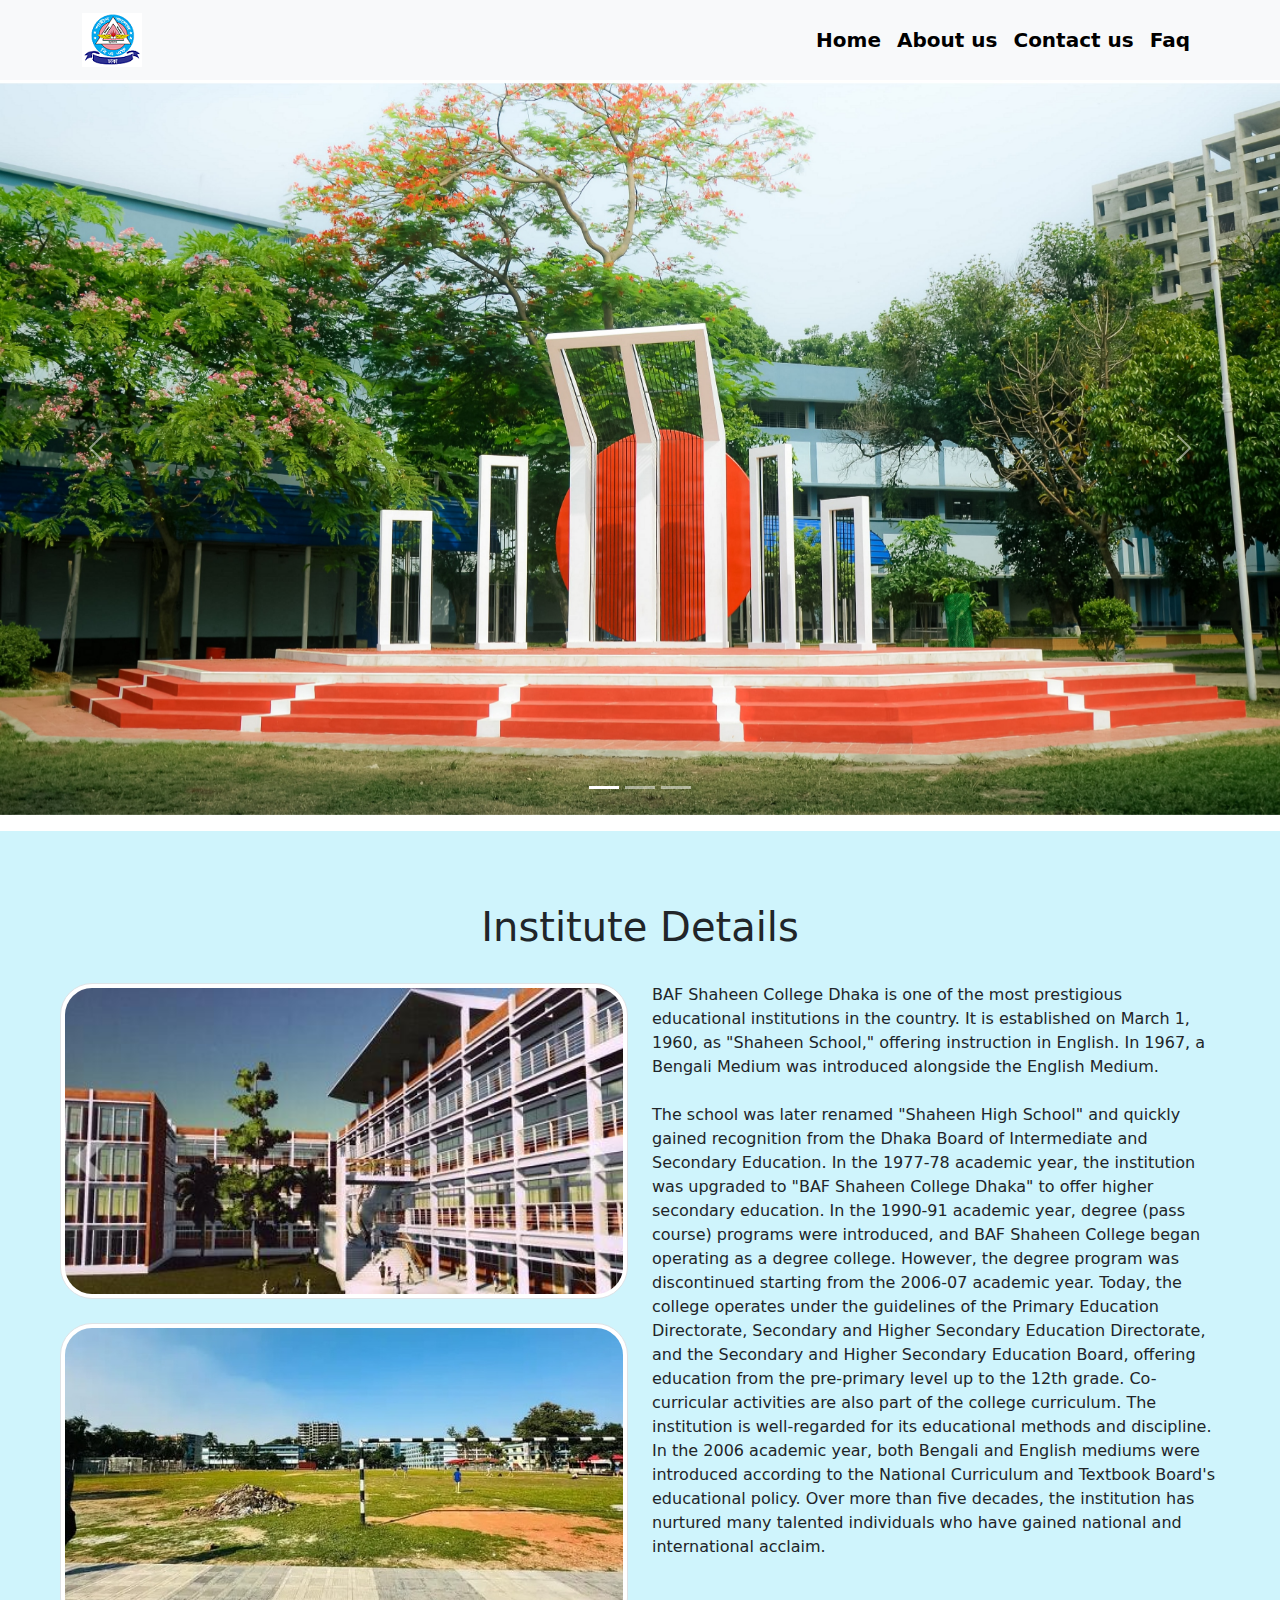
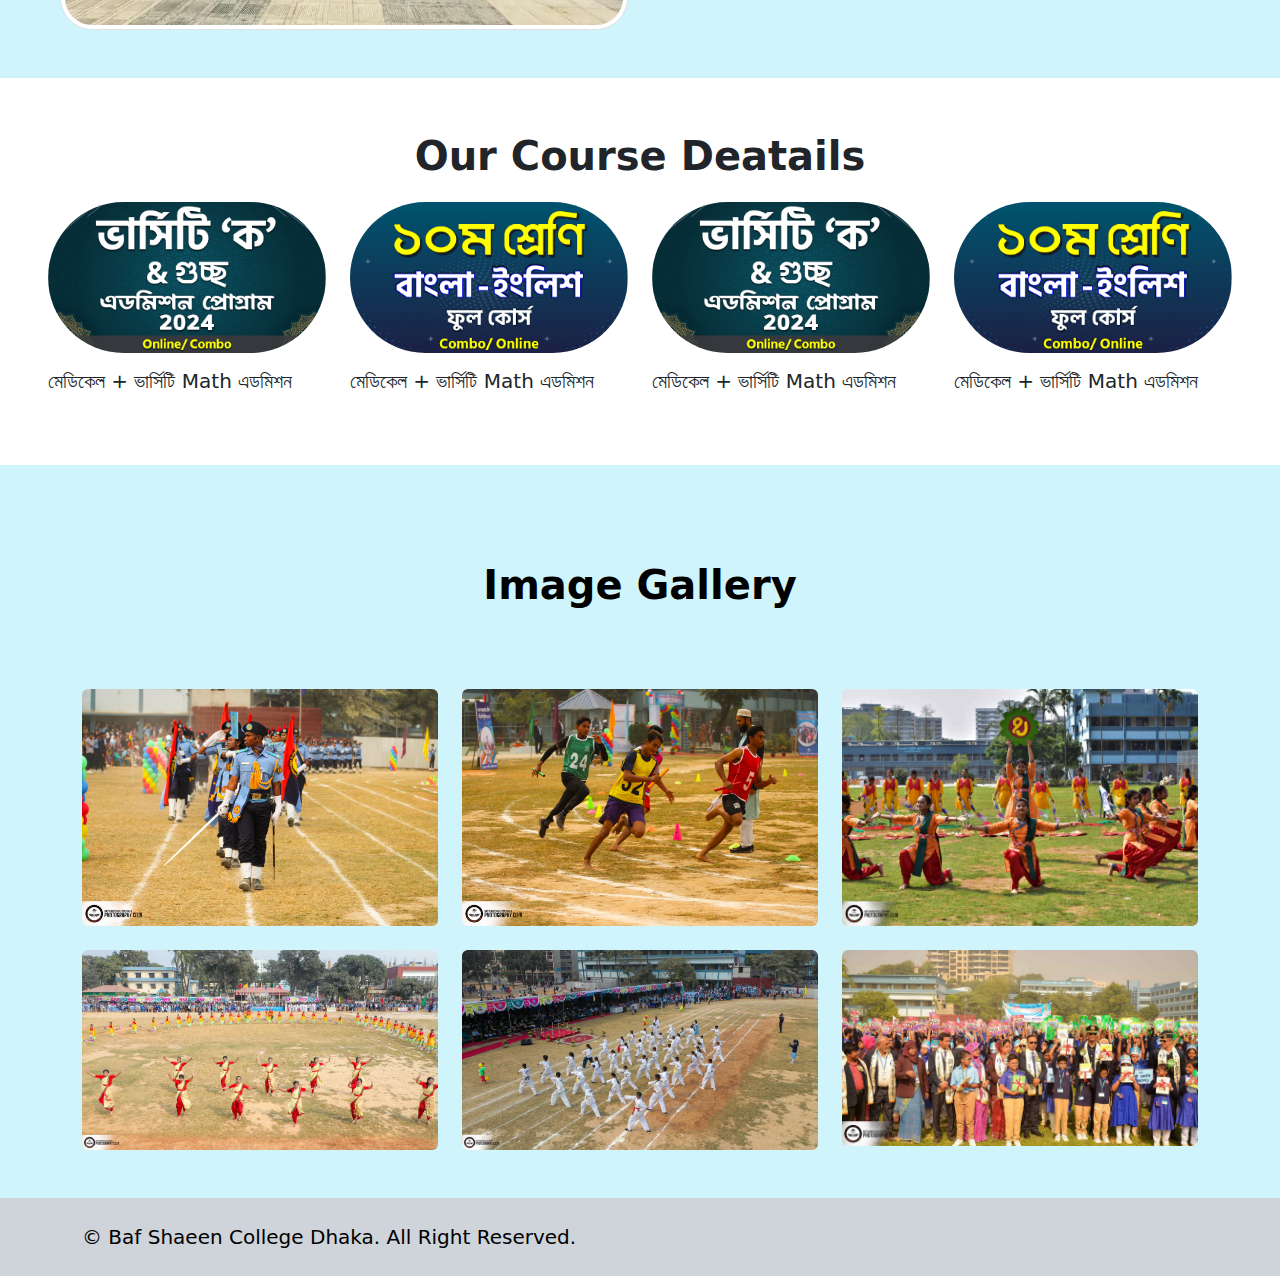
<file: index.html>
<!doctype html>
<html lang="en">
  <head>
    <title>Home-BAf Shaheen College</title>
    <meta charset="utf-8">
    <meta name="description" content="Free Web tutorials">
    <meta name="keywords" content="HTML, CSS, JavaScript">
    <meta name="author" content="John Doe">
    <meta name="viewport" content="width=device-width, initial-scale=1">
    <!--favicon-->
    <link rel="icon" href="assets/img/baf.png">
    <!--bootstrap css-->
    <link href="https://cdn.jsdelivr.net/npm/bootstrap@5.3.3/dist/css/bootstrap.min.css" rel="stylesheet">
    <!--default css-->
    <link rel="stylesheet" href="assets/css/default.css">
  </head>
  <body>
    <!--navber section start-->
    <nav class="navbar navbar-expand-lg bg-light">
        <div class="container">
          <a class="navbar-brand" href="index.html">
            <img src="assets/img/logo.png" alt="" srcset="">
          </a>
          <button class="navbar-toggler" type="button" data-bs-toggle="collapse" data-bs-target="#navbarSupportedContent" aria-controls="navbarSupportedContent" aria-expanded="false" aria-label="Toggle navigation">
            <span class="navbar-toggler-icon"></span>
          </button>
          <div class="collapse navbar-collapse" id="navbarSupportedContent">
            <ul class="navbar-nav ms-auto mb-2 mb-lg-0">
              <li class="nav-item">
                <a class="nav-link active fw-bold  fs-5" aria-current="page" href="index.html" target="_blank">Home</a>
              </li>
              <li class="nav-item">
                <a class="nav-link active fw-bold  fs-5" aria-current="page" href="about-us.html" target="_blank">About us</a>
              </li>
              <li class="nav-item">
                <a class="nav-link active fw-bold  fs-5" aria-current="page" href="contact-us.html" target="_blank">Contact us</a>
              </li>
              <li class="nav-item">
                <a class="nav-link active fw-bold  fs-5" aria-current="page" href="faq.html" target="_blank">Faq</a>
              </li>
              
           </div>
        </div>
      </nav>
    <!--navber section end-->

        <!-- BAnner Section Start -->
        <section id="banner">
            <section class="banner-image">
                <div id="carouselExampleIndicators" class="carousel slide">
                    <div class="carousel-indicators">
                      <button type="button" data-bs-target="#carouselExampleIndicators" data-bs-slide-to="0" class="active" aria-current="true" aria-label="Slide 1"></button>
                      <button type="button" data-bs-target="#carouselExampleIndicators" data-bs-slide-to="1" aria-label="Slide 2"></button>
                      <button type="button" data-bs-target="#carouselExampleIndicators" data-bs-slide-to="2" aria-label="Slide 3"></button>
                    </div>
                    <div class="carousel-inner">
                      <div class="carousel-item active">
                        <img src="assets/img/banner.jpg" class="d-block w-100" alt="...">
                      </div>
                      <div class="carousel-item">
                        <img src="assets/img/banner.jpg" class="d-block w-100" alt="...">
                      </div>
                      <div class="carousel-item">
                        <img src="assets/img/banner.jpg" class="d-block w-100" alt="...">
                      </div>
                    </div>
                    <button class="carousel-control-prev" type="button" data-bs-target="#carouselExampleIndicators" data-bs-slide="prev">
                      <span class="carousel-control-prev-icon" aria-hidden="true"></span>
                      <span class="visually-hidden">Previous</span>
                    </button>
                    <button class="carousel-control-next" type="button" data-bs-target="#carouselExampleIndicators" data-bs-slide="next">
                      <span class="carousel-control-next-icon" aria-hidden="true"></span>
                      <span class="visually-hidden">Next</span>
                    </button>
                  </div>
            </section>
        </section>
        <!-- BAnner Section End -->

    <!--institute details-->
     <section class="container-fluid bg-info-subtle mt-3">
        <section class="p-5">
            <div class="row">
                <div class="col-12">
                    <h1 class="text-center text-capitalize p-4">institute details</h1>
                </div>
                <div class="col-12 col-lg-6 col-md-12">
                    <div> 
                        <img src="assets/img/College_Home.jpg" alt="" srcset="" class="d-block w-100 rounded-5 img-thumbnail">
                        <br>
                        <img src="assets/img/college-3.jpg" alt="" class="d-block w-100 rounded-5 img-thumbnail">
                    </div>
                </div>
                <div class="col-12 col-lg-6 col-md-12">
                    <div> 
                        <p>
                        BAF Shaheen College Dhaka is one of the most prestigious educational institutions in the country. It is established on March 1, 1960, as "Shaheen School," offering instruction in English. In 1967, a Bengali Medium was introduced alongside the English Medium.
                        <br>
                        <br>
                        The school was later renamed "Shaheen High School" and quickly gained recognition from the Dhaka Board of Intermediate and Secondary Education. In the 1977-78 academic year, the institution was upgraded to "BAF Shaheen College Dhaka" to offer higher secondary education.

                        In the 1990-91 academic year, degree (pass course) programs were introduced, and BAF Shaheen College began operating as a degree college. However, the degree program was discontinued starting from the 2006-07 academic year.

                        Today, the college operates under the guidelines of the Primary Education Directorate, Secondary and Higher Secondary Education Directorate, and the Secondary and Higher Secondary Education Board, offering education from the pre-primary level up to the 12th grade. Co-curricular activities are also part of the college curriculum. The institution is well-regarded for its educational methods and discipline.

                        In the 2006 academic year, both Bengali and English mediums were introduced according to the National Curriculum and Textbook Board's educational policy. Over more than five decades, the institution has nurtured many talented individuals who have gained national and international acclaim.
                    </p>
                    </div>
                </div>
            </div>
        </section>
     </section>

     <!--course details-->
     <section>
        <section class="m-5">
            <div class="row">
                <div class="col-12">
                    <p class="fw-bold fs-1 text-capitalize text-center">
                        our course deatails
                    </p>
                </div>
                <div class="col-3">
                    <div>
                       <img src="assets/img/course02.png" alt="" class="w-100 rounded-pill ">
                       <h5 class="py-3">মেডিকেল + ভার্সিটি Math এডমিশন</h5>
                    </div>
                </div>
                <div class="col-3">
                    <div>
                       <img src="assets/img/course01.png" alt="" class="w-100 rounded-pill ">
                       <h5 class="py-3">মেডিকেল + ভার্সিটি Math এডমিশন</h5>
                    </div>
                </div>
                <div class="col-3">
                    <div>
                       <img src="assets/img/course02.png" alt="" class="w-100 rounded-pill ">
                       <h5 class="py-3">মেডিকেল + ভার্সিটি Math এডমিশন</h5>
                    </div>
                </div>
                <div class="col-3">
                    <div>
                       <img src="assets/img/course01.png" alt="" class="w-100 rounded-pill ">
                       <h5 class="py-3">মেডিকেল + ভার্সিটি Math এডমিশন</h5>
                    </div>
                </div>
            </div>
        </section>
    </section>
    <!-- course details -->
     <!-- Image Gallery Start -->
     <Section id="image-gallery" class="py-5 bg-info-subtle">
        <section class="container">
            <div class="row gy-4">
                <div class="course-details-title py-5 text-black">
                    <h1 class="text-center fw-bold fs-1">
                        Image Gallery
                    </h1>
                </div>
                <div class="col-md-4">
                    <div class="image-gallery">
                        <img src="assets/img/5-min.jpg" alt="" class="w-100 d-block rounded">
                    </div>
                </div>
                <div class="col-md-4">
                    <div class="image-gallery">
                        <img src="assets/img/6-min.jpg" alt="" class="w-100 d-block rounded">
                    </div>
                </div>
                <div class="col-md-4">
                    <div class="image-gallery">
                        <img src="assets/img/8-min.jpg" alt="" class="w-100 d-block rounded">
                    </div>
                </div>
                <div class="col-md-4">
                    <div class="image-gallery">
                        <img src="assets/img/11-min.jpg" alt="" class="w-100 d-block rounded">
                    </div>
                </div>
                <div class="col-md-4">
                    <div class="image-gallery">
                        <img src="assets/img/12-min.jpg" alt="" class="w-100 d-block rounded">
                    </div>
                </div>
                <div class="col-md-4">
                    <div class="image-gallery">
                        <img src="assets/img/14-min.jpg" alt="" class="w-100 d-block rounded">
                    </div>
                </div>
            </div>
        </section>
     </Section>
    <!-- Image Gallery End -->
   <!-- footer section start -->
   <footer class="bg-dark-subtle py-4 text-black">
    <section class="container">
        <div class="row">
            <div class="col-12 col-sm-6">
                <div class="footer-copyright text-center text-sm-start">
                    <p class="m-0 lead">&copy; 
                        <a href="" class="text-decoration-none text-reset">Baf Shaeen College Dhaka.</a> 
                        All Right Reserved.
                    </p>
                </div>
            </div>
            <div class="col-12 col-sm-6">
                <div class="footer-date-time text-center text-sm-end">
                    <p id="datetime" class="m-0 lead">
                        
                    </p>
                </div>
            </div>
        </div>
    </section>
</footer>
<!-- footer section end -->
    <!--default js-->
    <script src="assets/js/script.js"></script>
    <!--bootstrap js-->
    <script src="https://cdn.jsdelivr.net/npm/bootstrap@5.3.3/dist/js/bootstrap.bundle.min.js"></script>
    
  </body>
</html>
</file>
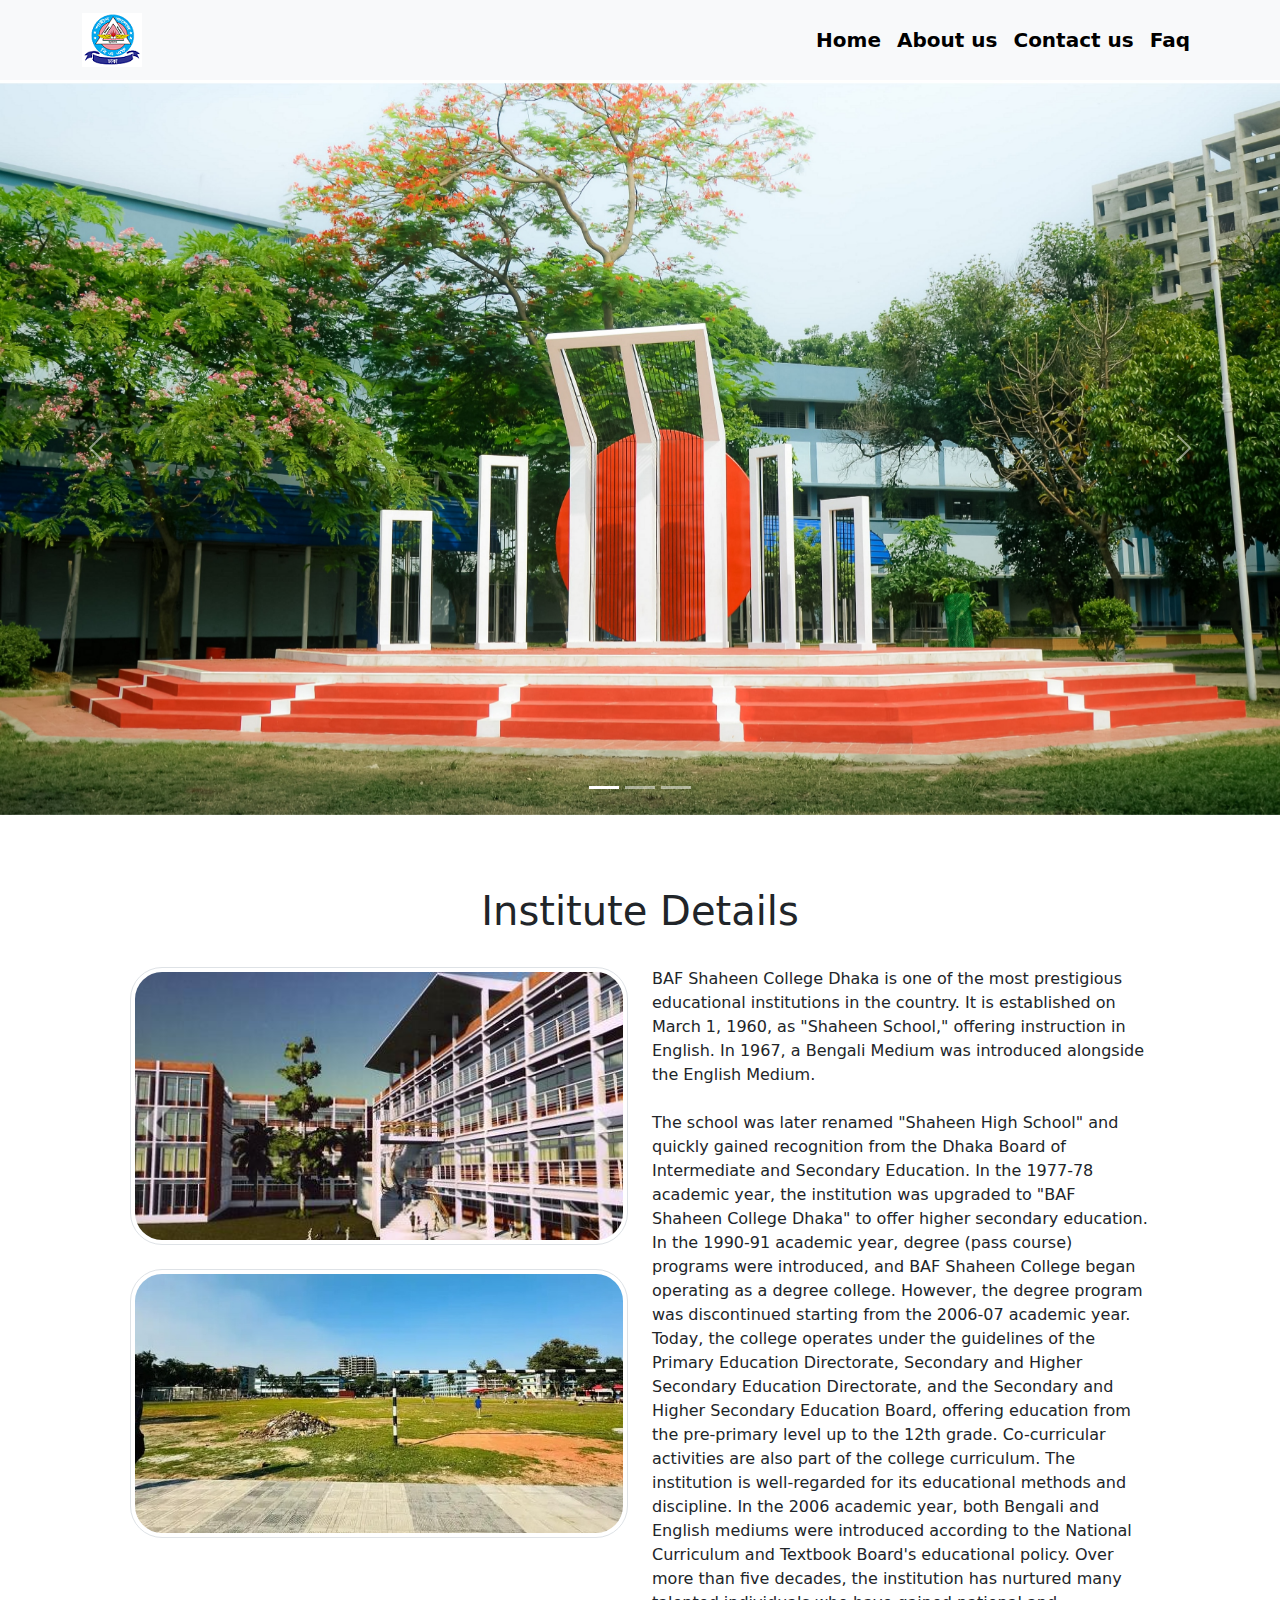
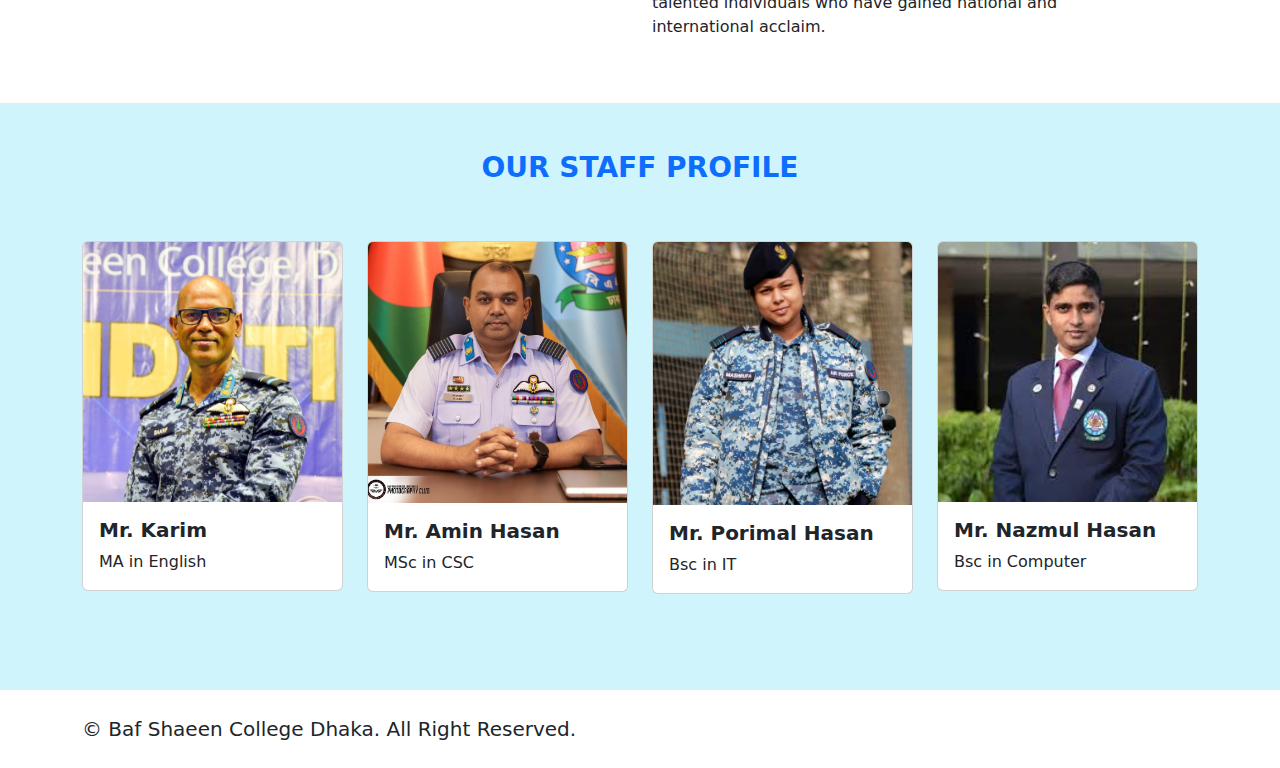
<file: about-us.html>
<!doctype html>
<html lang="en">
  <head>
    <title>Home-BAf Shaheen College</title>
    <meta charset="utf-8">
    <meta name="description" content="Free Web tutorials">
    <meta name="keywords" content="HTML, CSS, JavaScript">
    <meta name="author" content="John Doe">
    <meta name="viewport" content="width=device-width, initial-scale=1">
    <!--favicon-->
    <link rel="icon" href="assets/img/baf.png">
    <!--bootstrap css-->
    <link href="https://cdn.jsdelivr.net/npm/bootstrap@5.3.3/dist/css/bootstrap.min.css" rel="stylesheet">
    <!--default css-->
    <link rel="stylesheet" href="assets/css/default.css">
  </head>
  <body>
    <!--navber section start-->
    <nav class="navbar navbar-expand-lg bg-light">
        <div class="container">
          <a class="navbar-brand" href="index.html">
            <img src="assets/img/logo.png" alt="" srcset="">
          </a>
          <button class="navbar-toggler" type="button" data-bs-toggle="collapse" data-bs-target="#navbarSupportedContent" aria-controls="navbarSupportedContent" aria-expanded="false" aria-label="Toggle navigation">
            <span class="navbar-toggler-icon"></span>
          </button>
          <div class="collapse navbar-collapse" id="navbarSupportedContent">
            <ul class="navbar-nav ms-auto mb-2 mb-lg-0">
              <li class="nav-item">
                <a class="nav-link active fw-bold  fs-5" aria-current="page" href="index.html" target="_blank">Home</a>
              </li>
              <li class="nav-item">
                <a class="nav-link active fw-bold  fs-5" aria-current="page" href="about-us.html" target="_blank">About us</a>
              </li>
              <li class="nav-item">
                <a class="nav-link active fw-bold  fs-5" aria-current="page" href="contact-us.html" target="_blank">Contact us</a>
              </li>
              <li class="nav-item">
                <a class="nav-link active fw-bold  fs-5" aria-current="page" href="faq.html" target="_blank">Faq</a>
              </li>
              
           </div>
        </div>
      </nav>
    <!--navber section end-->

    <!-- BAnner Section Start -->
    <section id="banner">
        <section class="banner-image">
            <div id="carouselExampleIndicators" class="carousel slide">
                <div class="carousel-indicators">
                  <button type="button" data-bs-target="#carouselExampleIndicators" data-bs-slide-to="0" class="active" aria-current="true" aria-label="Slide 1"></button>
                  <button type="button" data-bs-target="#carouselExampleIndicators" data-bs-slide-to="1" aria-label="Slide 2"></button>
                  <button type="button" data-bs-target="#carouselExampleIndicators" data-bs-slide-to="2" aria-label="Slide 3"></button>
                </div>
                <div class="carousel-inner">
                  <div class="carousel-item active">
                    <img src="assets/img/banner.jpg" class="d-block w-100" alt="...">
                  </div>
                  <div class="carousel-item">
                    <img src="assets/img/banner.jpg" class="d-block w-100" alt="...">
                  </div>
                  <div class="carousel-item">
                    <img src="assets/img/banner.jpg" class="d-block w-100" alt="...">
                  </div>
                </div>
                <button class="carousel-control-prev" type="button" data-bs-target="#carouselExampleIndicators" data-bs-slide="prev">
                  <span class="carousel-control-prev-icon" aria-hidden="true"></span>
                  <span class="visually-hidden">Previous</span>
                </button>
                <button class="carousel-control-next" type="button" data-bs-target="#carouselExampleIndicators" data-bs-slide="next">
                  <span class="carousel-control-next-icon" aria-hidden="true"></span>
                  <span class="visually-hidden">Next</span>
                </button>
              </div>
        </section>
    </section>
    <!-- BAnner Section End -->
    <!-- institute details-->
     <section class="container">
        <section class="p-5">
            <div class="row">
                <div class="col-12">
                    <h1 class="text-center text-capitalize p-4">institute details</h1>
                </div>
                <div class="col-6 ">
                    <div> 
                        <img src="assets/img/College_Home.jpg" alt="" srcset="" class="d-block w-100 rounded-5 img-thumbnail">
                        <br>
                        <img src="assets/img/college-3.jpg" alt="" class="d-block w-100 rounded-5 img-thumbnail">
                    </div>
                </div>
                <div class="col-6">
                    <div> 
                        <p>
                        BAF Shaheen College Dhaka is one of the most prestigious educational institutions in the country. It is established on March 1, 1960, as "Shaheen School," offering instruction in English. In 1967, a Bengali Medium was introduced alongside the English Medium.
                        <br>
                        <br>
                        The school was later renamed "Shaheen High School" and quickly gained recognition from the Dhaka Board of Intermediate and Secondary Education. In the 1977-78 academic year, the institution was upgraded to "BAF Shaheen College Dhaka" to offer higher secondary education.

                        In the 1990-91 academic year, degree (pass course) programs were introduced, and BAF Shaheen College began operating as a degree college. However, the degree program was discontinued starting from the 2006-07 academic year.

                        Today, the college operates under the guidelines of the Primary Education Directorate, Secondary and Higher Secondary Education Directorate, and the Secondary and Higher Secondary Education Board, offering education from the pre-primary level up to the 12th grade. Co-curricular activities are also part of the college curriculum. The institution is well-regarded for its educational methods and discipline.

                        In the 2006 academic year, both Bengali and English mediums were introduced according to the National Curriculum and Textbook Board's educational policy. Over more than five decades, the institution has nurtured many talented individuals who have gained national and international acclaim.
                    </p>
                    </div>
                </div>
            </div>
        </section>
     </section>

     <!-- Staff profile Section Start -->
    <section id="staff-profile" class="py-5 bg-info-subtle">
      <section class="container">
          <div class="staff-profile-title ">
              <h1 class="text-uppercase fs-3 fw-bold text-primary text-center">
                  Our Staff Profile
              </h1>
          </div>
          <div class="row gy-5 py-5">
              <div class="col-md-3">
                  <div class="staff-profile">
                      <div class="card hover-zoom bg-image">
                          <img src="assets/img/gb.jpg" class="card-img-top" alt="...">
                          <div class="card-body">
                          <h5 class="fw-bold">Mr. Karim </h5>
                          <p class="card-text">MA in English</p>
                          </div>
                      </div>
                  </div>
              </div>
              <div class="col-md-3">
                  <div class="staff-profile">
                      <div class="card">
                          <img src="assets/img/p (1).jpg" class="card-img-top" alt="...">
                          <div class="card-body">
                          <h5 class="fw-bold">Mr. Amin Hasan</h5>
                          <p class="card-text">MSc in CSC</p>
                          </div>
                      </div>
                  </div>
              </div>
              <div class="col-md-3">
                  <div class="staff-profile">
                      <div class="card">
                          <img src="assets/img/VP Admin.jpg" class="card-img-top" alt="...">
                          <div class="card-body">
                          <h5 class="fw-bold">Mr. Porimal Hasan</h5>
                          <p class="card-text">Bsc in IT</p>
                          </div>
                      </div>
                  </div>
              </div>
              <div class="col-md-3">
                  <div class="staff-profile">
                      <div class="card">
                          <img src="assets/img/t-3.jpg" class="card-img-top" alt="...">
                          <div class="card-body">
                          <h5 class="fw-bold">Mr. Nazmul Hasan</h5>
                          <p class="card-text">Bsc in Computer</p>
                          </div>
                      </div>
                  </div>
              </div>
              
              </div>
          </div>
      </section>
  </section>
<!-- Staff profile Section End -->

     <!-- footer section start -->
   <footer class=" py-4 text-dark">
    <section class="container">
        <div class="row">
            <div class="col-12 col-sm-6">
                <div class="footer-copyright text-center text-sm-start">
                    <p class="m-0 lead">&copy; 
                        <a href="" class="text-decoration-none text-reset">Baf Shaeen College Dhaka.</a> 
                        All Right Reserved.
                    </p>
                </div>
            </div>
            <div class="col-12 col-sm-6">
                <div class="footer-date-time text-center text-sm-end">
                    <p id="datetime" class="m-0 lead">
                        
                    </p>
                </div>
            </div>
        </div>
    </section>
</footer>
<!-- footer section end -->
    <!--bootstrap js-->
    <script src="https://cdn.jsdelivr.net/npm/bootstrap@5.3.3/dist/js/bootstrap.bundle.min.js"></script>
    <!--default js-->
    <script src="assets/js/script.js"></script>
  </body>
</html>
</file>
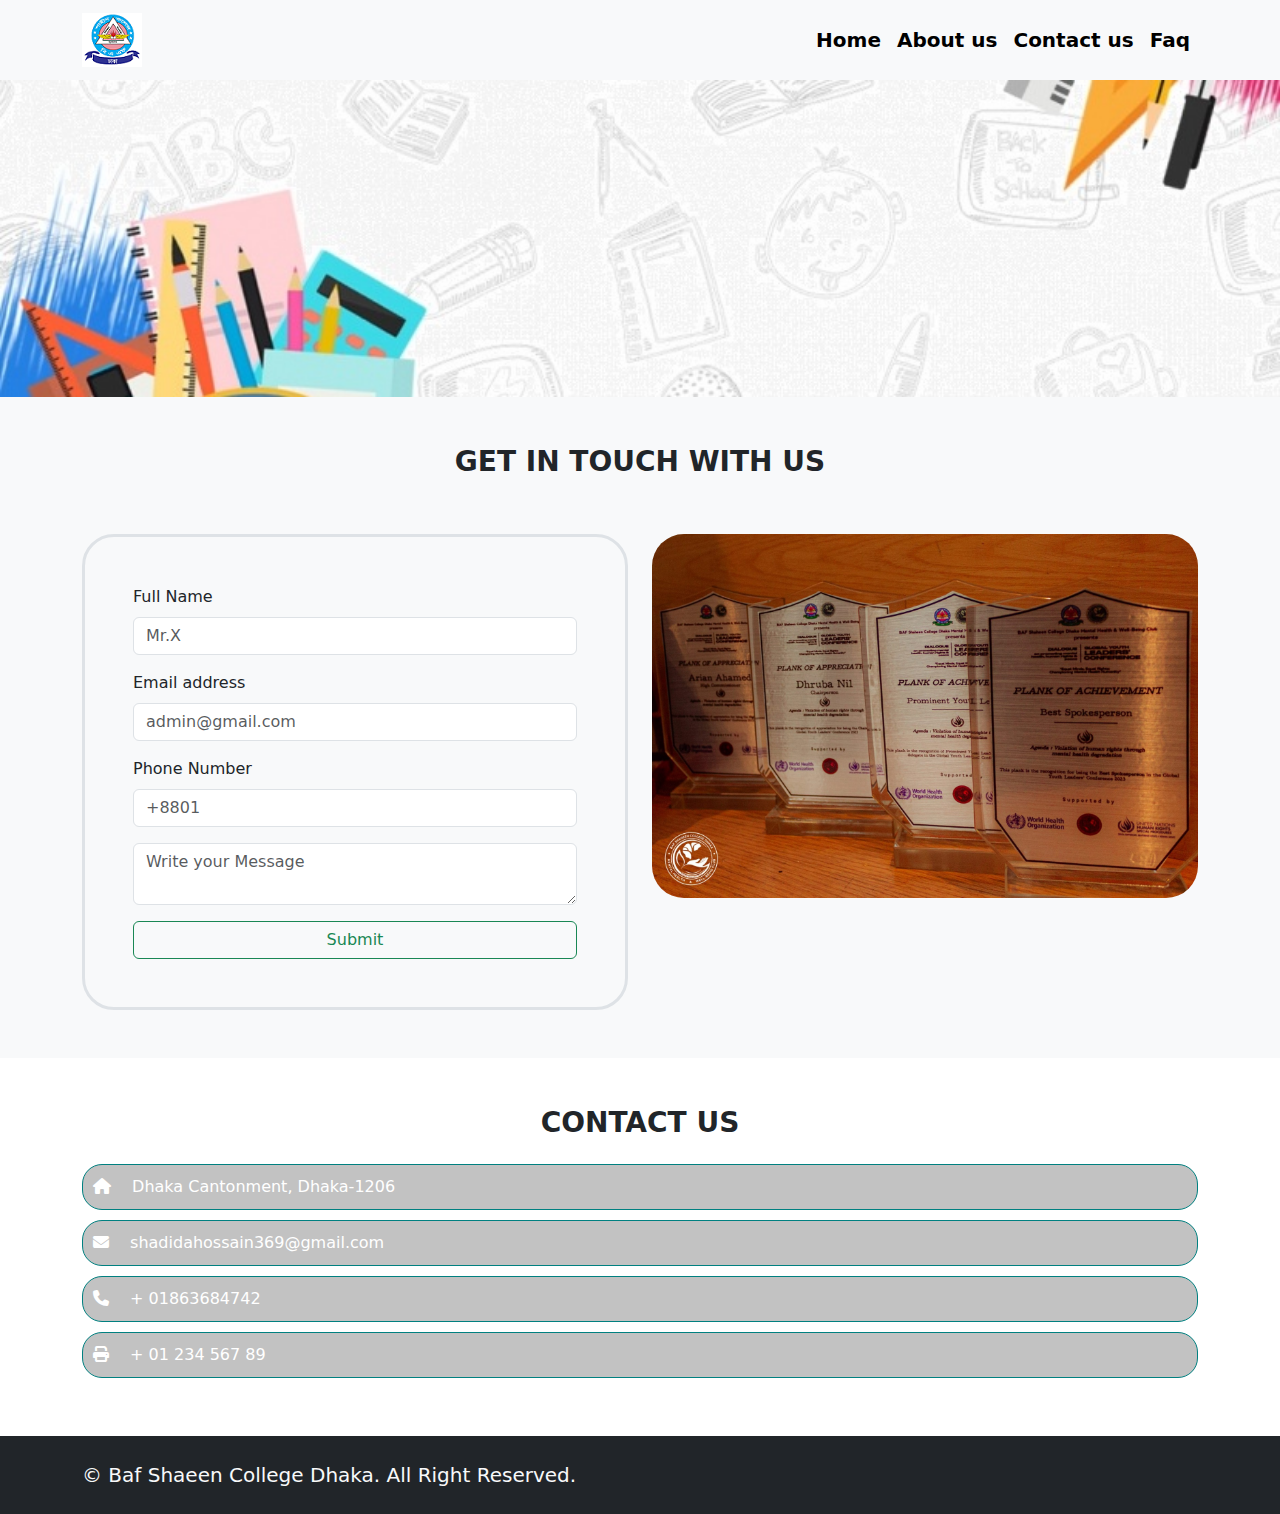
<file: contact-us.html>
<!doctype html>
<html lang="en">
  <head>
    <title>Home-BAf Shaheen College</title>
    <meta charset="utf-8">
    <meta name="description" content="Free Web tutorials">
    <meta name="keywords" content="HTML, CSS, JavaScript">
    <meta name="author" content="John Doe">
    <meta name="viewport" content="width=device-width, initial-scale=1">
    <!--favicon-->
    <link rel="icon" href="assets/img/baf.png">
    <!--bootstrap css-->
    <link href="https://cdn.jsdelivr.net/npm/bootstrap@5.3.3/dist/css/bootstrap.min.css" rel="stylesheet">
    <!--default css-->
    <link rel="stylesheet" href="assets/css/default.css">
    <!-- Font awesome cdn -->
    <link rel="stylesheet" href="https://cdnjs.cloudflare.com/ajax/libs/font-awesome/6.6.0/css/all.min.css"/>
  </head>
  <body>
    <!--navber section start-->
    <nav class="navbar navbar-expand-lg bg-light">
        <div class="container">
          <a class="navbar-brand" href="index.html">
            <img src="assets/img/logo.png" alt="" srcset="">
          </a>
          <button class="navbar-toggler" type="button" data-bs-toggle="collapse" data-bs-target="#navbarSupportedContent" aria-controls="navbarSupportedContent" aria-expanded="false" aria-label="Toggle navigation">
            <span class="navbar-toggler-icon"></span>
          </button>
          <div class="collapse navbar-collapse" id="navbarSupportedContent">
            <ul class="navbar-nav ms-auto mb-2 mb-lg-0">
              <li class="nav-item">
                <a class="nav-link active fw-bold  fs-5" aria-current="page" href="index.html" target="_blank">Home</a>
              </li>
              <li class="nav-item">
                <a class="nav-link active fw-bold  fs-5" aria-current="page" href="about-us.html" target="_blank">About us</a>
              </li>
              <li class="nav-item">
                <a class="nav-link active fw-bold  fs-5" aria-current="page" href="contact-us.html" target="_blank">Contact us</a>
              </li>
              <li class="nav-item">
                <a class="nav-link active fw-bold  fs-5" aria-current="page" href="faq.html" target="_blank">Faq</a>
              </li>
              
           </div>
        </div>
      </nav>
    <!--navber section end-->

    <!-- BAnner Section Start -->
    <section id="banner" class="">
      <section class="banner-image">
          <img src="assets/img/banner3.jpg" alt="" class="w-100 d-block">
      </section>
   </section>
  <!-- BAnner Section End -->

    <!-- Demo Contact Section Start-->
    <section id="contact-form" class="py-5 bg-body-tertiary">
      <section class="container">
          <div class="row">
              <div class="contact-form-title ">
                  <h1 class="text-uppercase fs-3 pb-5 fw-bold text-center">
                      Get in Touch with us
                  </h1>
              </div>
              <div class="col-md-6">
                  <div class="contact-form border border-3 p-5 rounded-5">
                      <form method="get">
                          <div class="mb-3">
                              <label for="fullname" class="form-label">Full Name</label>
                              <input type="text" class="form-control" id="fullname" placeholder="Mr.X">
                          </div>
                          <div class="mb-3">
                            <label for="exampleInputEmail1" class="form-label">Email address</label>
                            <input type="email" class="form-control" id="exampleInputEmail1" placeholder="admin@gmail.com" aria-describedby="emailHelp">
                          </div>
                          <div class="mb-3">
                              <label for="phonenumber" class="form-label" >Phone Number</label>
                              <input type="tel:+8801673621468" class="form-control" placeholder="+8801" id="phonenumber">
                          </div>
                          <div class="mb-3">
                            <textarea name="" placeholder="Write your Message" class="w-100 form-control" id=""></textarea>
                          </div>
                          
                          <button type="submit" class="btn btn-outline-success d-block w-100" onclick="alert('Are you Sure?')">Submit</button>
                        </form>
                  </div>
              </div>
              <div class="col-md-6">
                  <div class="contact-form">
                      <img src="assets/img/achivement.jpg" alt="" class="w-100 d-block rounded-5">
                  </div>
              </div>
          </div>
      </section>
   </section>
  <!-- Demo Contact Section End-->

  <!-- contact us section start -->
   <section id="contac-us" class="py-5">
      <section class="container">
          <div class="row">
              <div class="contact-us">
                  <div class="mb-md-0 mb-4">
                      <!-- Links -->
                      <h3 class="text-uppercase fw-bold mb-4 text-center">Contact US</h3>
                      <ul>
                        <li>
                          <i class="fas fa-home me-3"></i> Dhaka Cantonment, Dhaka-1206
                        </li>
                        <li>
                          <i class="fas fa-envelope me-3"></i>
                        shadidahossain369@gmail.com
                        </li>
                        <li>
                          <i class="fas fa-phone me-3"></i> + 01863684742
                        </li>
                        <li>
                          <i class="fas fa-print me-3"></i> + 01 234 567 89
                        </li>
                      </ul>
                    </div>
              </div>
          </div>
      </section>
   </section>
  <!-- contact us section End -->

     <!-- footer section start -->
   <footer class="bg-dark py-4 text-light">
    <section class="container">
        <div class="row">
            <div class="col-12 col-sm-6">
                <div class="footer-copyright text-center text-sm-start">
                    <p class="m-0 lead">&copy; 
                        <a href="" class="text-decoration-none text-reset">Baf Shaeen College Dhaka.</a> 
                        All Right Reserved.
                    </p>
                </div>
            </div>
            <div class="col-12 col-sm-6">
                <div class="footer-date-time text-center text-sm-end">
                    <p id="datetime" class="m-0 lead">
                        
                    </p>
                </div>
            </div>
        </div>
    </section>
</footer>
<!-- footer section end -->
    <!--default js-->
    <script src="assets/js/script.js"></script>
    <!--bootstrap js-->
    <script src="https://cdn.jsdelivr.net/npm/bootstrap@5.3.3/dist/js/bootstrap.bundle.min.js"></script>
    
  </body>
</html>
</file>
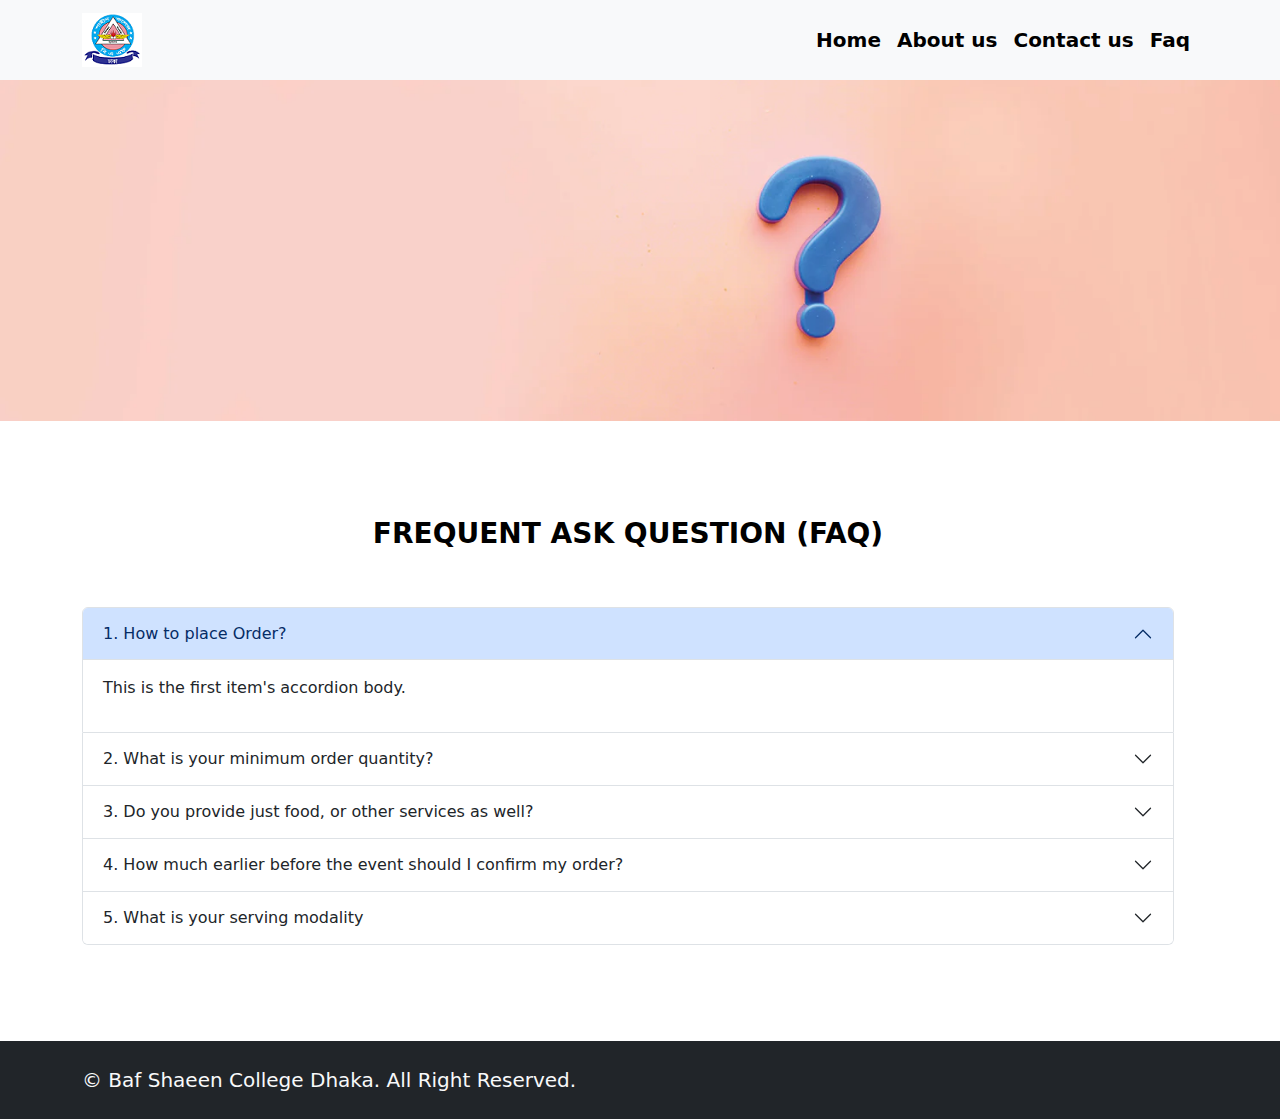
<file: faq.html>
<!doctype html>
<html lang="en">
  <head>
    <title>Home-BAf Shaheen College</title>
    <meta charset="utf-8">
    <meta name="description" content="Free Web tutorials">
    <meta name="keywords" content="HTML, CSS, JavaScript">
    <meta name="author" content="John Doe">
    <meta name="viewport" content="width=device-width, initial-scale=1">
    <!--favicon-->
    <link rel="icon" href="assets/img/baf.png">
    <!--bootstrap css-->
    <link href="https://cdn.jsdelivr.net/npm/bootstrap@5.3.3/dist/css/bootstrap.min.css" rel="stylesheet">
    <!--default css-->
    <link rel="stylesheet" href="assets/css/default.css">
  </head>
  <body>
   <!--navber section start-->
   <nav class="navbar navbar-expand-lg bg-light">
    <div class="container">
      <a class="navbar-brand" href="index.html">
        <img src="assets/img/logo.png" alt="" srcset="">
      </a>
      <button class="navbar-toggler" type="button" data-bs-toggle="collapse" data-bs-target="#navbarSupportedContent" aria-controls="navbarSupportedContent" aria-expanded="false" aria-label="Toggle navigation">
        <span class="navbar-toggler-icon"></span>
      </button>
      <div class="collapse navbar-collapse" id="navbarSupportedContent">
        <ul class="navbar-nav ms-auto mb-2 mb-lg-0">
          <li class="nav-item">
            <a class="nav-link active fw-bold  fs-5" aria-current="page" href="index.html" target="_blank">Home</a>
          </li>
          <li class="nav-item">
            <a class="nav-link active fw-bold  fs-5" aria-current="page" href="about-us.html" target="_blank">About us</a>
          </li>
          <li class="nav-item">
            <a class="nav-link active fw-bold  fs-5" aria-current="page" href="contact-us.html" target="_blank">Contact us</a>
          </li>
          <li class="nav-item">
            <a class="nav-link active fw-bold  fs-5" aria-current="page" href="faq.html" target="_blank">Faq</a>
          </li>
          
       </div>
    </div>
  </nav>
<!--navber section end-->

    <!--banner section start-->
     <header>
        <img src="assets/img/faq.webp" class="d-block w-100" alt="" srcset="">
     </header>
    <!--banner section end-->

    <!-- Faq Section Start -->
    <section id="faq" class="py-5">
      <section class="container">
          <div class="row w-100">
              <div class="faq-title py-5">
                  <h1 class="text-uppercase fs-3 fw-bold text-black text-center">
                      Frequent Ask Question (FAQ)
                  </h1>
              </div>
              <div class="accordion mb-5" id="accordionExample">
                  <div class="accordion-item">
                    <h2 class="accordion-header">
                      <button class="accordion-button" type="button" data-bs-toggle="collapse" data-bs-target="#collapseOne" aria-expanded="true" aria-controls="collapseOne">
                        1. How to place Order?
                      </button>
                    </h2>
                    <div id="collapseOne" class="accordion-collapse collapse show" data-bs-parent="#accordionExample">
                      <div class="accordion-body">
                        <p>This is the first item's accordion body.</p>
                      </div>
                    </div>
                  </div>  <!-- Item #1 End -->
                  <div class="accordion-item">
                    <h2 class="accordion-header">
                      <button class="accordion-button collapsed" type="button" data-bs-toggle="collapse" data-bs-target="#collapseTwo" aria-expanded="false" aria-controls="collapseTwo">
                          2. What is your minimum order quantity?
                      </button>
                    </h2>
                    <div id="collapseTwo" class="accordion-collapse collapse" data-bs-parent="#accordionExample">
                      <div class="accordion-body">
                        <p>Our minimum order quantity is 10 for most items, and minimum order value is BDT 5,000.</p>
                      </div>
                    </div>
                  </div> <!-- Item #2 End -->
                  <div class="accordion-item">
                    <h2 class="accordion-header">
                      <button class="accordion-button collapsed" type="button" data-bs-toggle="collapse" data-bs-target="#collapseThree" aria-expanded="false" aria-controls="collapseThree">
                          3. Do you provide just food, or other services as well?
                      </button>
                    </h2>
                    <div id="collapseThree" class="accordion-collapse collapse" data-bs-parent="#accordionExample">
                      <div class="accordion-body">
                        <p>As per your need, we can provide servers, chafing dishes, crockery, cutlery, tables, chairs, washers etc. and also full event management support</p>
                      </div>
                    </div>
                  </div> <!-- Item #3 End --> 
                  <div class="accordion-item">
                      <h2 class="accordion-header">
                        <button class="accordion-button collapsed" type="button" data-bs-toggle="collapse" data-bs-target="#collapseFour" aria-expanded="false" aria-controls="collapseFour">
                          4. How much earlier before the event should I confirm my order?
                        </button>
                      </h2>
                      <div id="collapseFour" class="accordion-collapse collapse" data-bs-parent="#accordionExample">
                        <div class="accordion-body">
                          <p>For orders below 100 headcount, please confirm your order at least 24 hours in advance. For orders above 100, it is advisable that you confirm 48 hours earlier, though we might still be able to accommodate if you inform a bit late.</p>
                        </div>
                      </div>
                  </div>   <!-- Item #4 End -->
                  <div class="accordion-item">
                      <h2 class="accordion-header">
                        <button class="accordion-button collapsed" type="button" data-bs-toggle="collapse" data-bs-target="#collapseFive" aria-expanded="false" aria-controls="collapseFive">
                          5. What is your serving modality
                        </button>
                      </h2>
                      <div id="collapseFive" class="accordion-collapse collapse" data-bs-parent="#accordionExample">
                        <div class="accordion-body">
                          <p>We can deliver food to you in dekchis, foil boxes, individual packaging, or in a buffet system</p>
                        </div>
                      </div>
                  </div>   <!-- Item #5 End -->
              </div>
          </div>
      </section>
  </section>
  <!-- Faq Section End -->
      <!-- footer section start -->
   <footer class="bg-dark py-4 text-light">
    <section class="container">
        <div class="row">
            <div class="col-12 col-sm-6">
                <div class="footer-copyright text-center text-sm-start">
                    <p class="m-0 lead">&copy; 
                        <a href="" class="text-decoration-none text-reset">Baf Shaeen College Dhaka.</a> 
                        All Right Reserved.
                    </p>
                </div>
            </div>
            <div class="col-12 col-sm-6">
                <div class="footer-date-time text-center text-sm-end">
                    <p id="datetime" class="m-0 lead">
                        
                    </p>
                </div>
            </div>
        </div>
    </section>
</footer>
<!-- footer section end -->
    <!--bootstrap js-->
    <script src="https://cdn.jsdelivr.net/npm/bootstrap@5.3.3/dist/js/bootstrap.bundle.min.js"></script>
    <!--default js-->
    <script src="assets/js/script.js"></script>
  </body>
</html>
</file>
<file: assets/css/default.css>
.contact-us ul{
    margin: 0px;
    padding: 0px;
}
.contact-us ul li{
    color: #fff;
    padding: 10px;
    margin: 10px 0px;
    list-style: none;
    background: #c2c2c2;
    border: 1px solid teal;
    border-radius: 20px;
    transition: .5s linear;
    cursor: pointer;
}
.contact-us ul li:hover{
    color: #080707;
    background: #d8dcbf;
}
</file>
